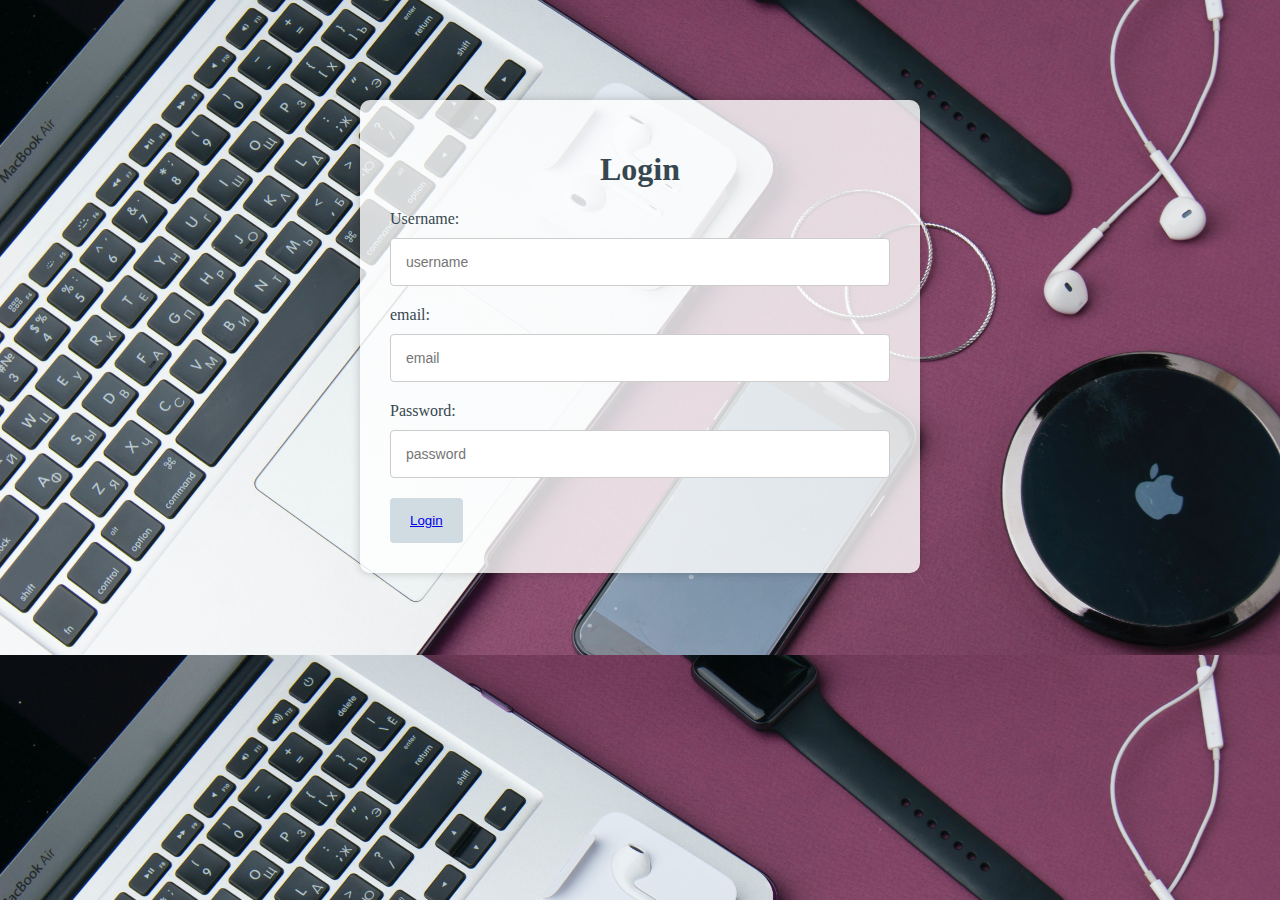
<file: login.html>
<!DOCTYPE html>
<html lang="en">
<head>
    <title>Login page</title>
    <link rel="stylesheet" href="login.css">
</head>
<body style="background-image: url(Picture/background.jpg);">

    <form>
        <h1>Login</h1>
        <label for="username">Username:</label>
        <input type="text" placeholder="username" required>
        <label for="username">email:</label>
        <input type="text" placeholder="email" required>
        <label for="password">Password:</label>
        <input type="password" placeholder="password" required>
        <button type="submit"><a href="#sumbit" class="loggg">Login</a></button>
        <div>
       </form>
</body>
</html>
</file>
<file: login.css>
body{
   background-size: cover;
   background-position: center;
}
form {
    background-color: rgba(255, 255, 255, 0.8);
    border-radius: 10px;
    box-shadow: 0px 0px 10px rgba(0, 0, 0, 0.2);
    padding: 30px;
    max-width: 500px;
    margin: 0 auto;
    margin-top: 100px;
    color: #37474F;
 }
 
 h1{text-align: center;}
 
 label {
    display: block;
    margin-bottom: 10px;
 }
 input[type="text"], input[type="password"] {
    width: 100%;
    padding: 15px;
    border: 1px solid #CCCCCC;
    border-radius: 4px;
    margin-bottom: 20px;
    box-sizing: border-box;
    font-size: 14px;
    color: #37474F;
   }
   button {
    background-color: #d0dce1;
    color: white;
    padding: 15px 20px;
    border: none;
    border-radius: 4px;
    font-size: 15px;
   }
</file>
